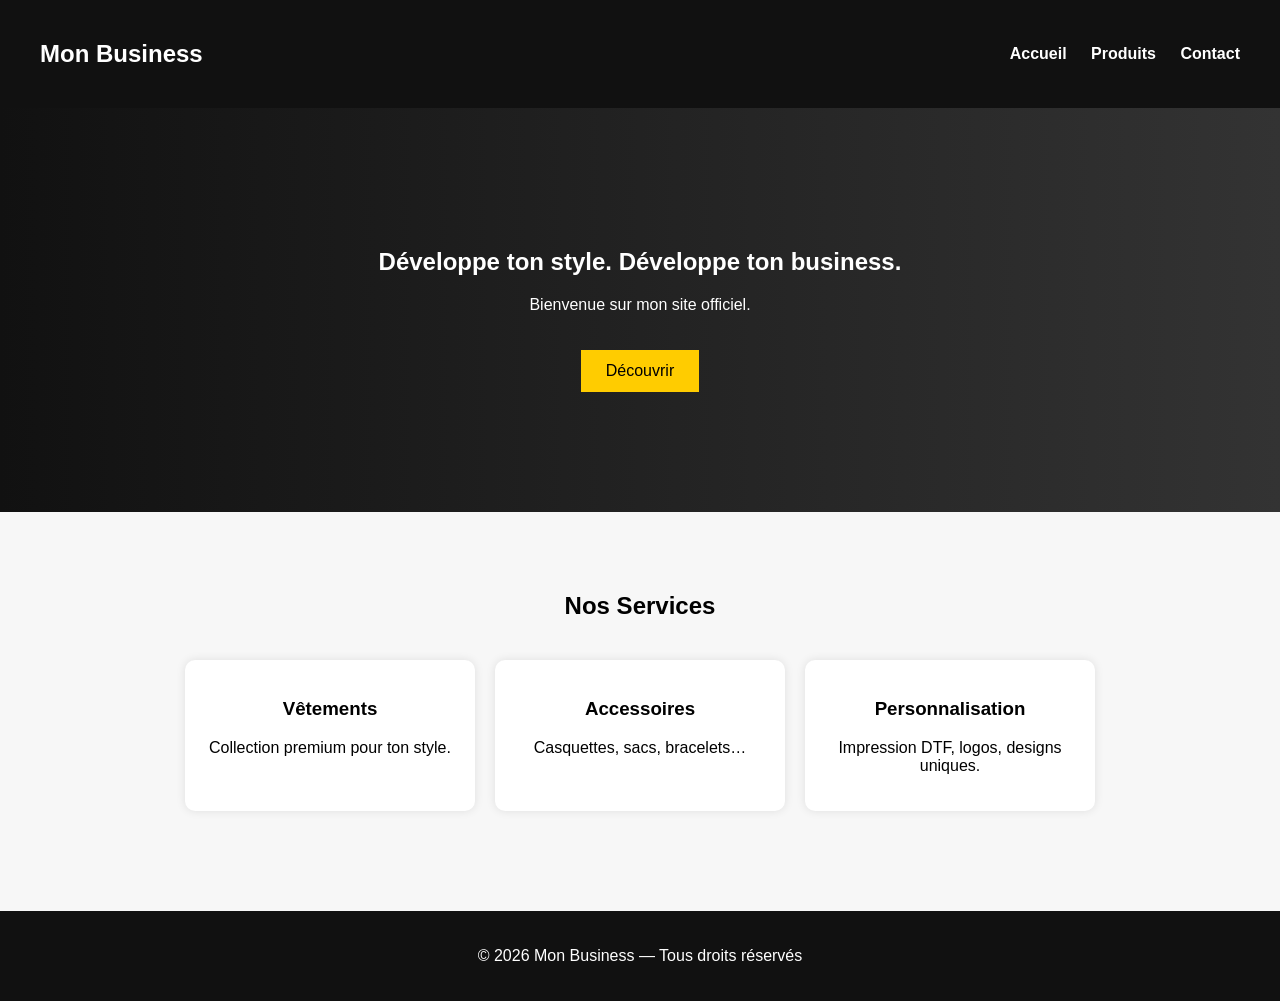
<file: index.html>
<!DOCTYPE html>
<html lang="fr">
<head>
    <meta charset="UTF-8">
    <title>Mon Business</title>
    <link rel="stylesheet" href="style.css">
</head>

<body>

    <header>
        <h2 class="logo">Mon Business</h2>
        <nav>
            <a href="#">Accueil</a>
            <a href="#">Produits</a>
            <a href="#">Contact</a>
        </nav>
    </header>

    <section class="hero">
        <h1>Développe ton style. Développe ton business.</h1>
        <p>Bienvenue sur mon site officiel.</p>
        <button>Découvrir</button>
    </section>

    <section class="services">
        <h2>Nos Services</h2>

        <div class="cards">
            <div class="card">
                <h3>Vêtements</h3>
                <p>Collection premium pour ton style.</p>
            </div>

            <div class="card">
                <h3>Accessoires</h3>
                <p>Casquettes, sacs, bracelets…</p>
            </div>

            <div class="card">
                <h3>Personnalisation</h3>
                <p>Impression DTF, logos, designs uniques.</p>
            </div>
        </div>
    </section>

    <footer>
        <p>© 2026 Mon Business — Tous droits réservés</p>
    </footer>

</body>
</html>
</file>
<file: style.css>
body {
    margin: 0;
    font-family: Arial, sans-serif;
    background: #f7f7f7;
}

/* HEADER */
header {
    display: flex;
    justify-content: space-between;
    align-items: center;
    padding: 20px 40px;
    background: #111;
    color: white;
}

header nav a {
    color: white;
    margin-left: 20px;
    text-decoration: none;
    font-weight: bold;
}

/* HERO */
.hero {
    text-align: center;
    padding: 120px 20px;
    background: linear-gradient(to right, #111, #333);
    color: white;
}

.hero button {
    padding: 12px 25px;
    font-size: 16px;
    border: none;
    background: #ffcc00;
    cursor: pointer;
    margin-top: 20px;
}

/* SERVICES */
.services {
    padding: 60px 20px;
    text-align: center;
}

.cards {
    display: flex;
    justify-content: center;
    gap: 20px;
    margin-top: 40px;
}

.card {
    background: white;
    padding: 20px;
    width: 250px;
    border-radius: 10px;
    box-shadow: 0 0 10px rgba(0,0,0,0.1);
}

/* FOOTER */
footer {
    text-align: center;
    padding: 20px;
    background: #111;
    color: white;
    margin-top: 40px;
}
/* PAGE PRODUITS */
.products {
    padding: 60px 20px;
    text-align: center;
}

.product-list {
    display: flex;
    justify-content: center;
    gap: 20px;
    margin-top: 40px;
    flex-wrap: wrap;
}

.product {
    background: white;
    padding: 20px;
    width: 250px;
    border-radius: 10px;
    box-shadow: 0 0 10px rgba(0,0,0,0.1);
}

.product img {
    width: 100%;
    border-radius: 10px;
    margin-bottom: 15px;
}
</file>
